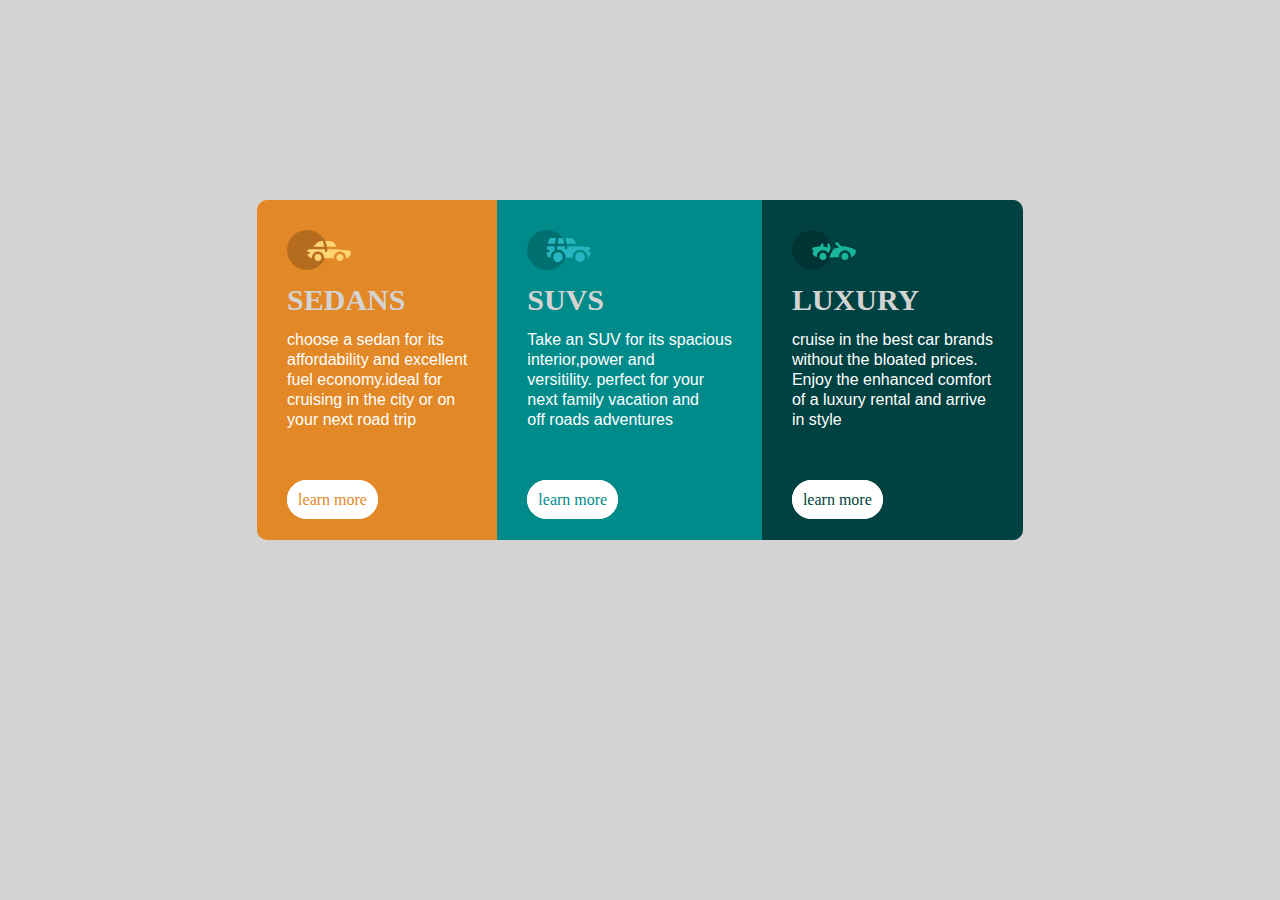
<file: index.html>
<!DOCTYPE html>
<html lang="en">
<head>
    <meta charset="UTF-8">
    <meta http-equiv="X-UA-Compatible" content="IE=edge">
    <meta name="viewport" content="width=device-width, initial-scale=1.0">
    <title>Document</title>
    <link rel="stylesheet" href="testing.css">
</head>
<body>
    <div class="first-work">
		<div class="first">
			<img src="icon-sedans.svg">
			<h2>SEDANS</h2>
			<p>
				choose a sedan for its<br> affordability and excellent <br>fuel economy.ideal for <br>cruising in the city or on <br>your next road trip
			</p>
			<a href="#"> learn more</a>
			
		</div>
		<div class="second">
			<img src="icon-suvs.svg">
			<h2>SUVS</h2>
			<p>Take an SUV for its spacious <br>interior,power and <br>versitility. perfect for your <br>next family vacation and <br>off roads adventures</p>
			<a href="#"> learn more</a>
		</div>
		<div class="third">
			<img src="icon-luxury.svg">
			<h2>LUXURY</h2>
			<p>cruise in the best car brands <br>without the bloated prices.<br>Enjoy the enhanced comfort <br>of a luxury rental and arrive <br>in style</p>
			<a href="#"> learn more</a>
			
		</div>
	</div>

</body>
</html>
</file>
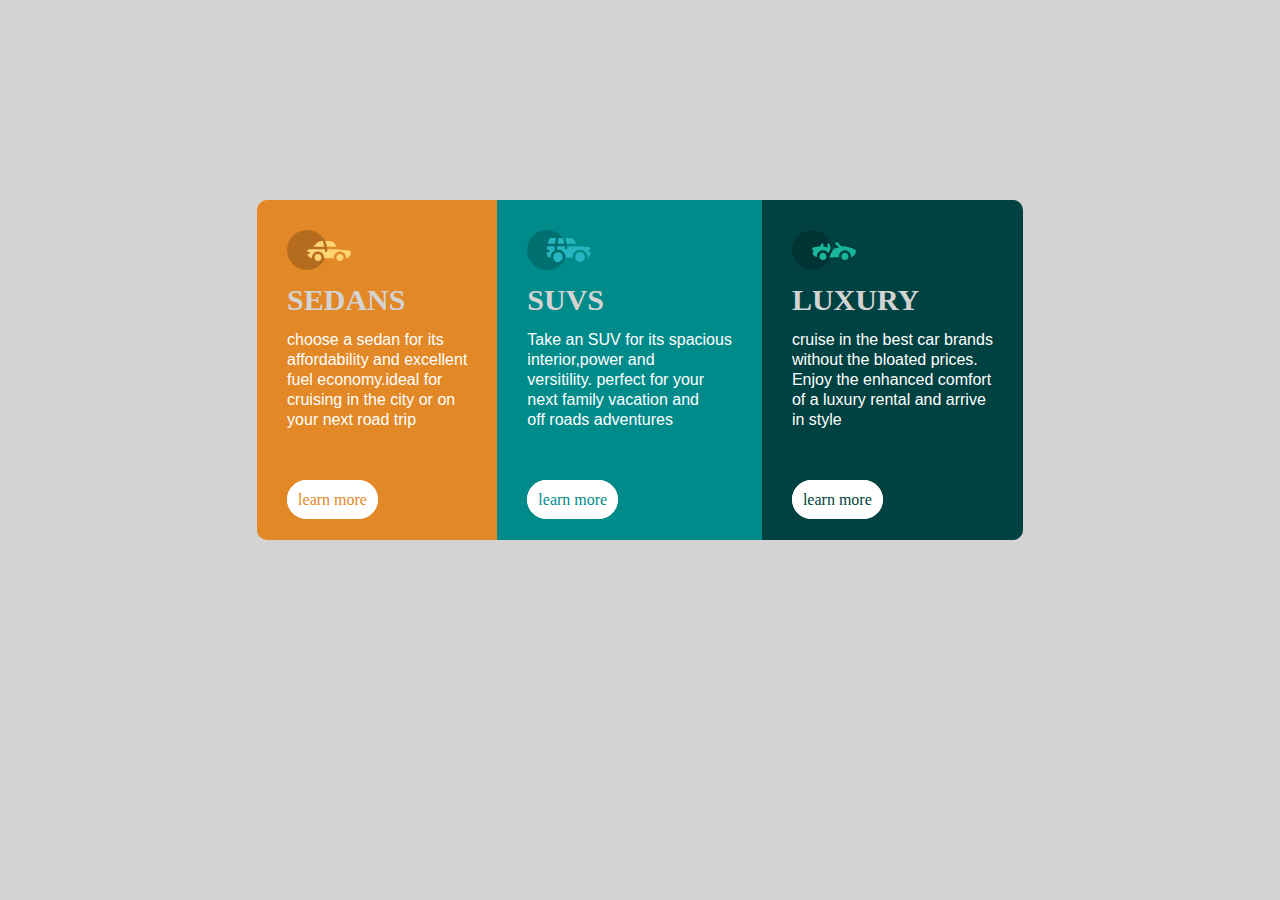
<file: testing.html>
<!DOCTYPE html>
<html lang="en">
<head>
    <meta charset="UTF-8">
    <meta http-equiv="X-UA-Compatible" content="IE=edge">
    <meta name="viewport" content="width=device-width, initial-scale=1.0">
    <title>Document</title>
    <link rel="stylesheet" href="testing.css">
</head>
<body>
    <div class="first-work">
		<div class="first">
			<img src="icon-sedans.svg">
			<h2>SEDANS</h2>
			<p>
				choose a sedan for its<br> affordability and excellent <br>fuel economy.ideal for <br>cruising in the city or on <br>your next road trip
			</p>
			<a href="#"> learn more</a>
			
		</div>
		<div class="second">
			<img src="icon-suvs.svg">
			<h2>SUVS</h2>
			<p>Take an SUV for its spacious <br>interior,power and <br>versitility. perfect for your <br>next family vacation and <br>off roads adventures</p>
			<a href="#"> learn more</a>
		</div>
		<div class="third">
			<img src="icon-luxury.svg">
			<h2>LUXURY</h2>
			<p>cruise in the best car brands <br>without the bloated prices.<br>Enjoy the enhanced comfort <br>of a luxury rental and arrive <br>in style</p>
			<a href="#"> learn more</a>
			
		</div>
	</div>

</body>
</html>
</file>
<file: testing.css>
*{
	margin: 0px;
	padding: 0px;
	text-decoration:none;
}
body{
	background-color:lightgray;
}
.first-work{
margin: 200px auto;
width:1000px;
display: flex;
justify-content:center;
align-content: center;
align-items: center;
}
.first{
	padding-right:30px;
	padding-top:30px;
	padding-bottom:30px;
	padding-left: 30px;
	background-color:hsl(31, 77%, 52%);
	line-height:20px;
	border-top-left-radius:10px;
	border-bottom-left-radius: 10px;
}
.first img{
	padding-bottom:15px;
}
.first h2{
font-family: 'Big Shoulders Display', cursive;
font-size: 30px;
color:lightgray;
padding-bottom:20px;
}
.first p{
color:#fff;
padding-bottom:60px;
font-family:'Lexend Deca', sans-serif;	
}
.first a{
text-align:center;	
}
.second{
	padding-right:30px;
	padding-top:30px;
	padding-bottom:30px;
	padding-left: 30px;
	background-color:darkcyan;
	line-height:20px;
}
.second img{
	padding-bottom:15px;
}
.second h2{
	font-family: 'Big Shoulders Display', cursive;
font-size: 30px;
color:lightgray;
padding-bottom:20px;
}
.second p{
color:#fff;
padding-bottom:60px;
font-family:'Lexend Deca', sans-serif;	
}
.second a{
text-align:center;	
}
.third{
    padding-right:30px;
	padding-top:30px;
	padding-bottom:30px;
	padding-left: 30px;
	background-color:hsl(179, 100%, 13%);
	line-height:20px;
	border-top-right-radius:10px;
	border-bottom-right-radius: 10px;	

}
.third img{
	padding-bottom:15px;
}
.third h2{
font-family: 'Big Shoulders Display', cursive;
font-size: 30px;
color:lightgray;
padding-bottom:20px;
}
.third p {
color:#fff;
padding-bottom:60px;
font-family : 'Lexend Deca', sans-serif;
 }
 .first a{
	text-align:center;
	text-decoration: none;
	padding:10px;
	border:1px solid #fff;
	border-radius:20px;
	color:hsl(31, 77%, 52%);
	background-color:#fff;
}
 .second a{
	text-align:center;
	text-decoration: none;
	padding:10px;
	border:1px solid #fff;
	border-radius:20px;
	color:darkcyan;
	background-color:#fff;
}
 .third a{
	text-align:center;
	text-decoration: none;
	padding:10px;
	border:1px solid #fff;
	border-radius:20px;
	color:hsl(179, 100%, 13%);
	background-color:#fff;
}
</file>
